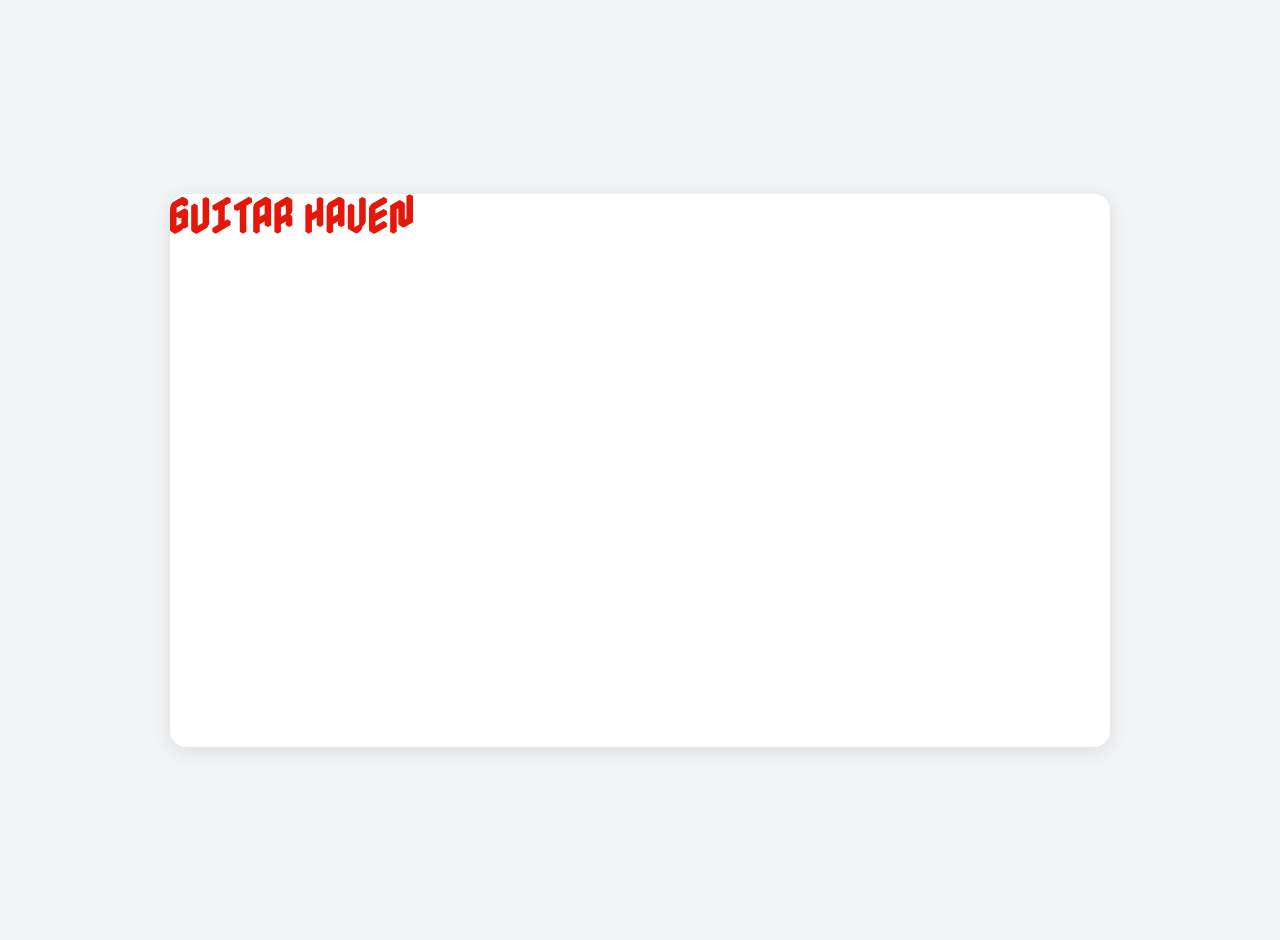
<file: autorization.html>
<!DOCTYPE html>
<html lang="en">

<head>
    <meta charset="UTF-8">
    <meta name="viewport" content="width=device-width, initial-scale=1.0">
    <title>Guitar Haven Авторизация</title>
    <link rel="stylesheet" href="autorization.css">
    <link rel="icon" href="images/main/logofavicon.ico">
</head>

<body>
    <div class="container logo-container">
        <a href="index.html"><img src="images/main/logo.svg" alt="logo"></a>
    </div>
</body>

</html>
</file>
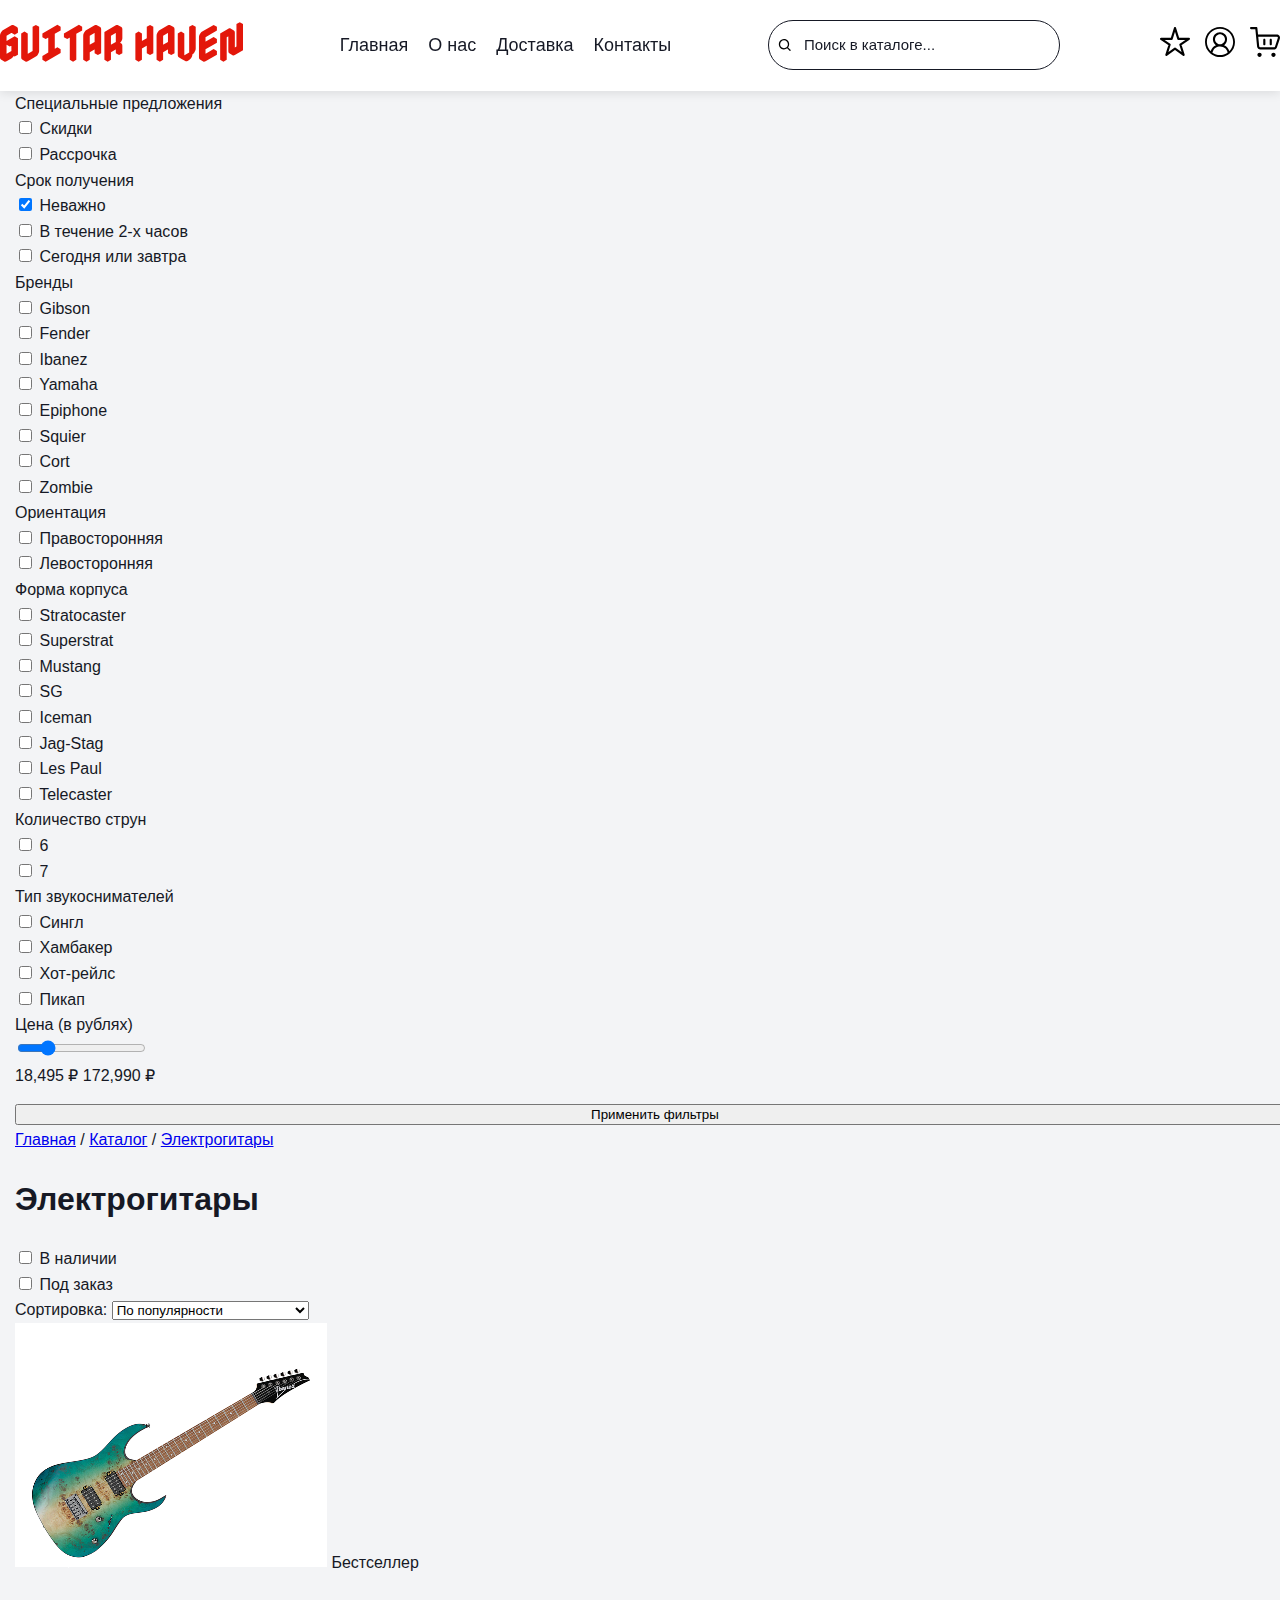
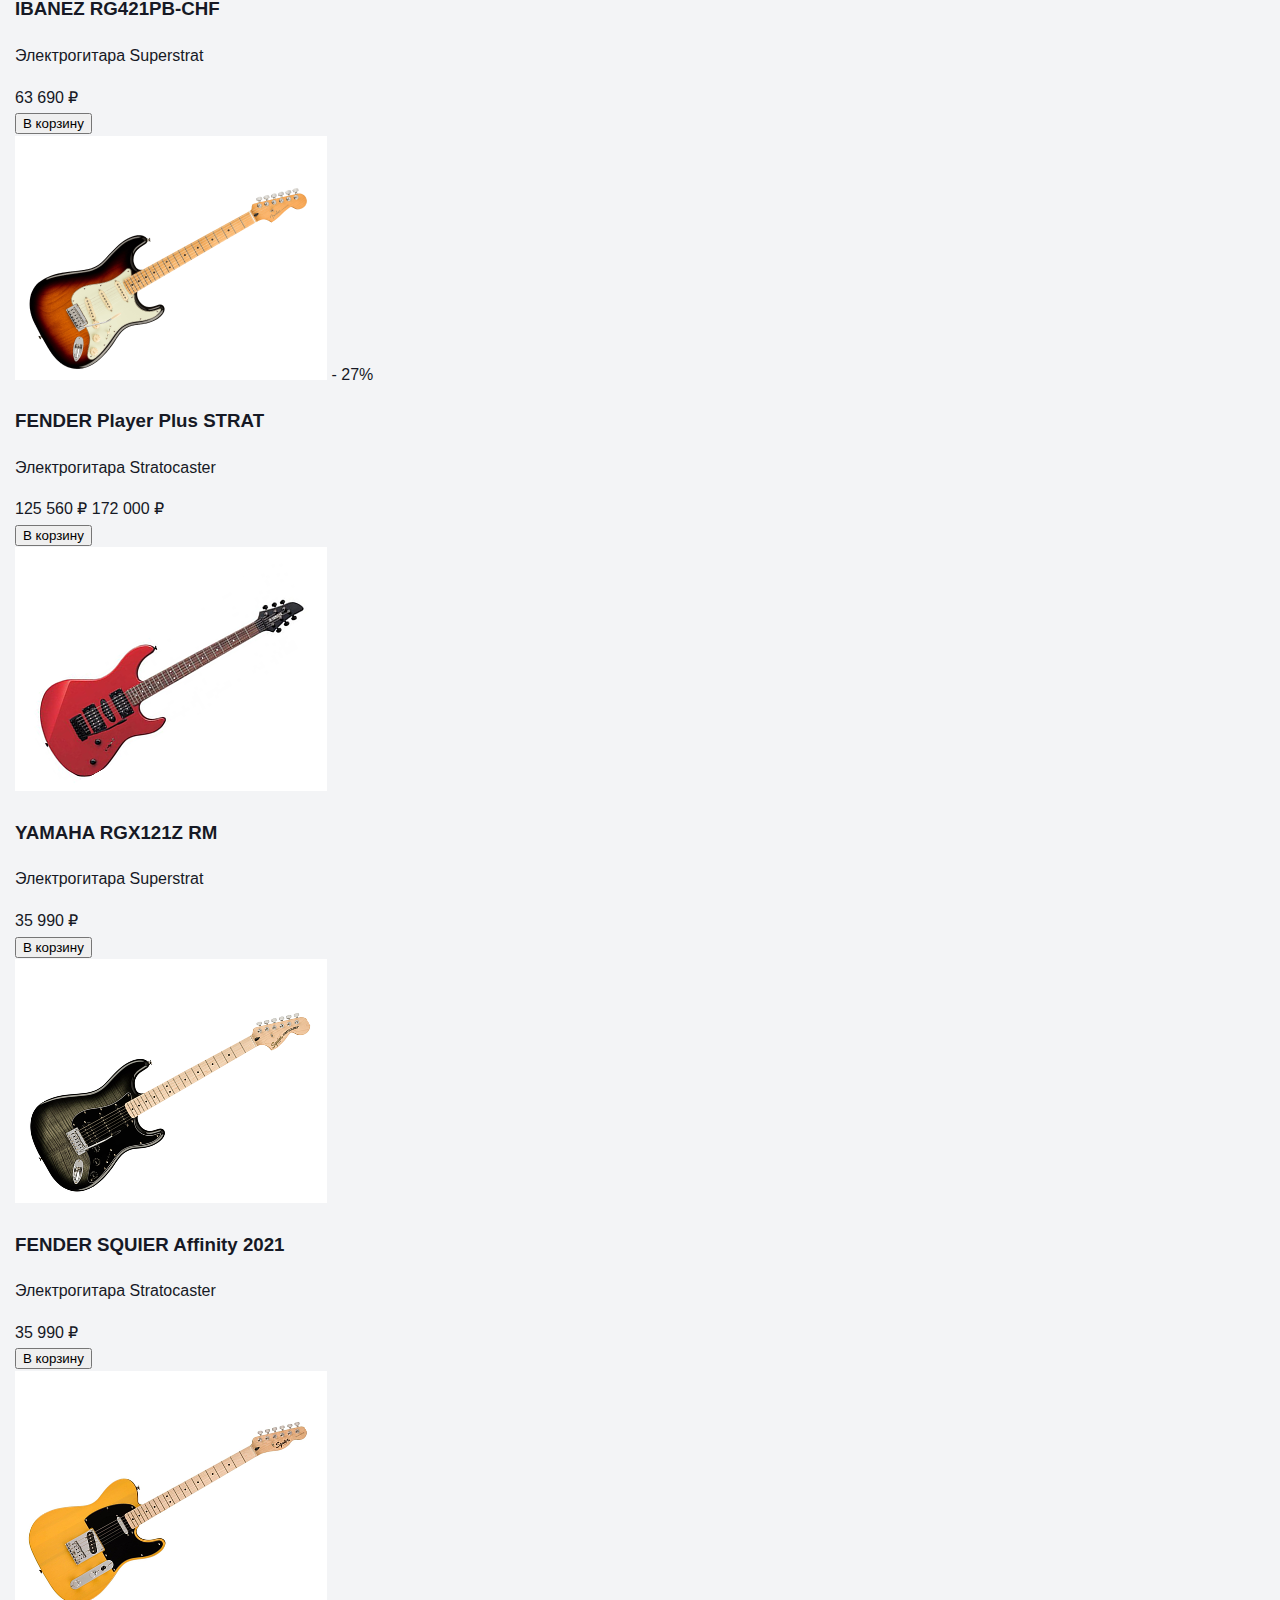
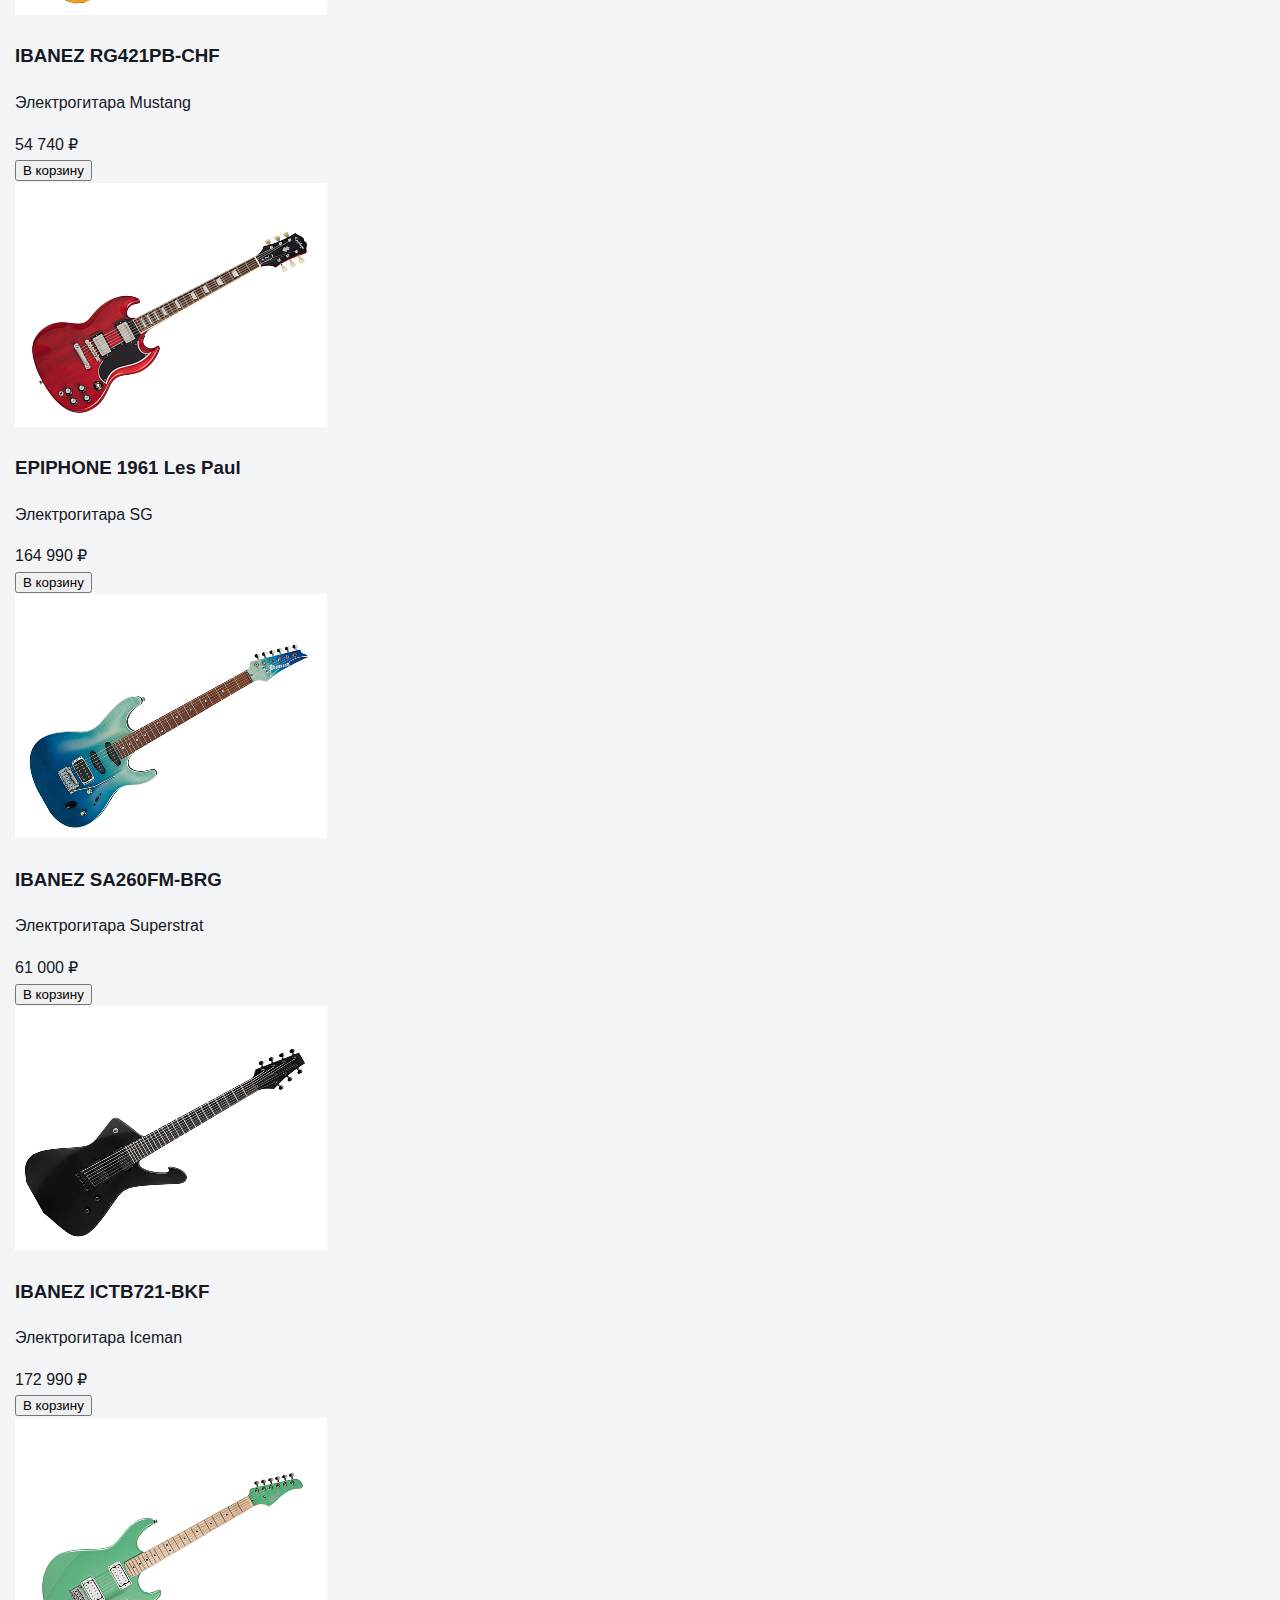
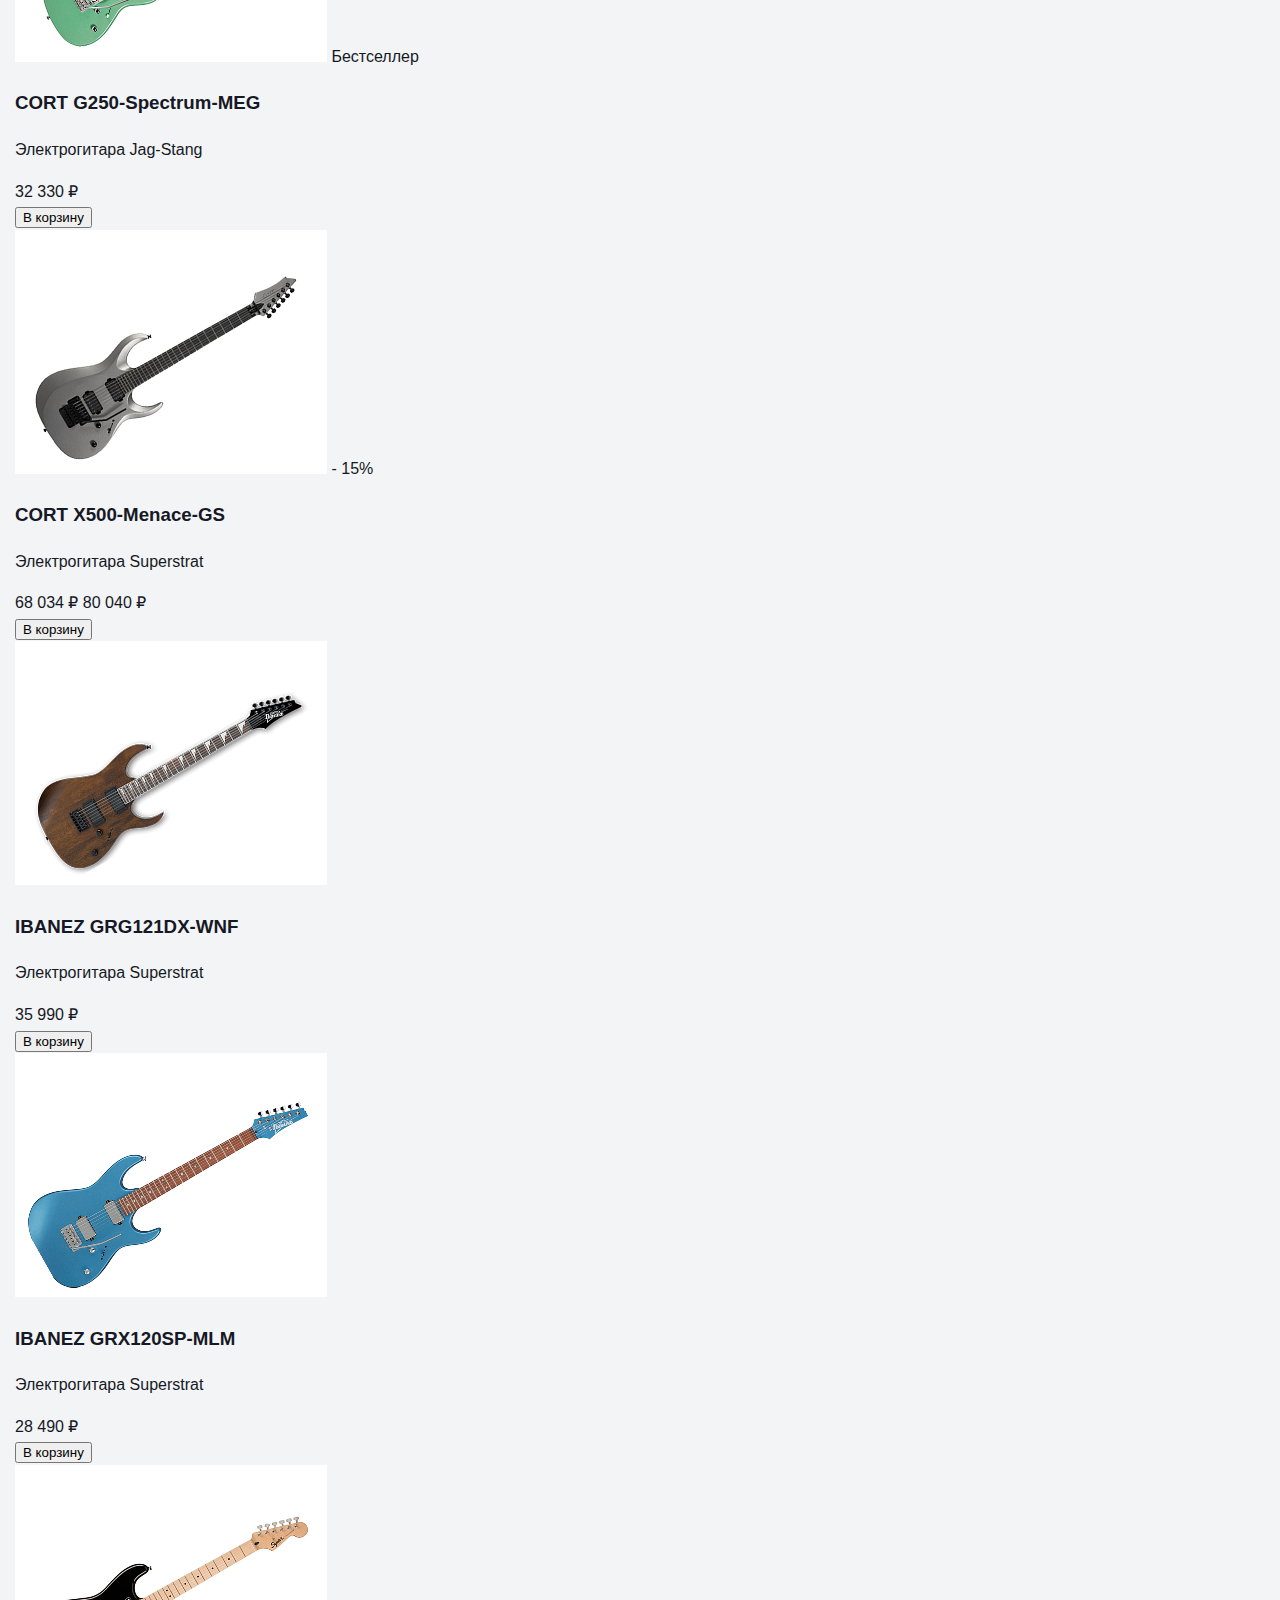
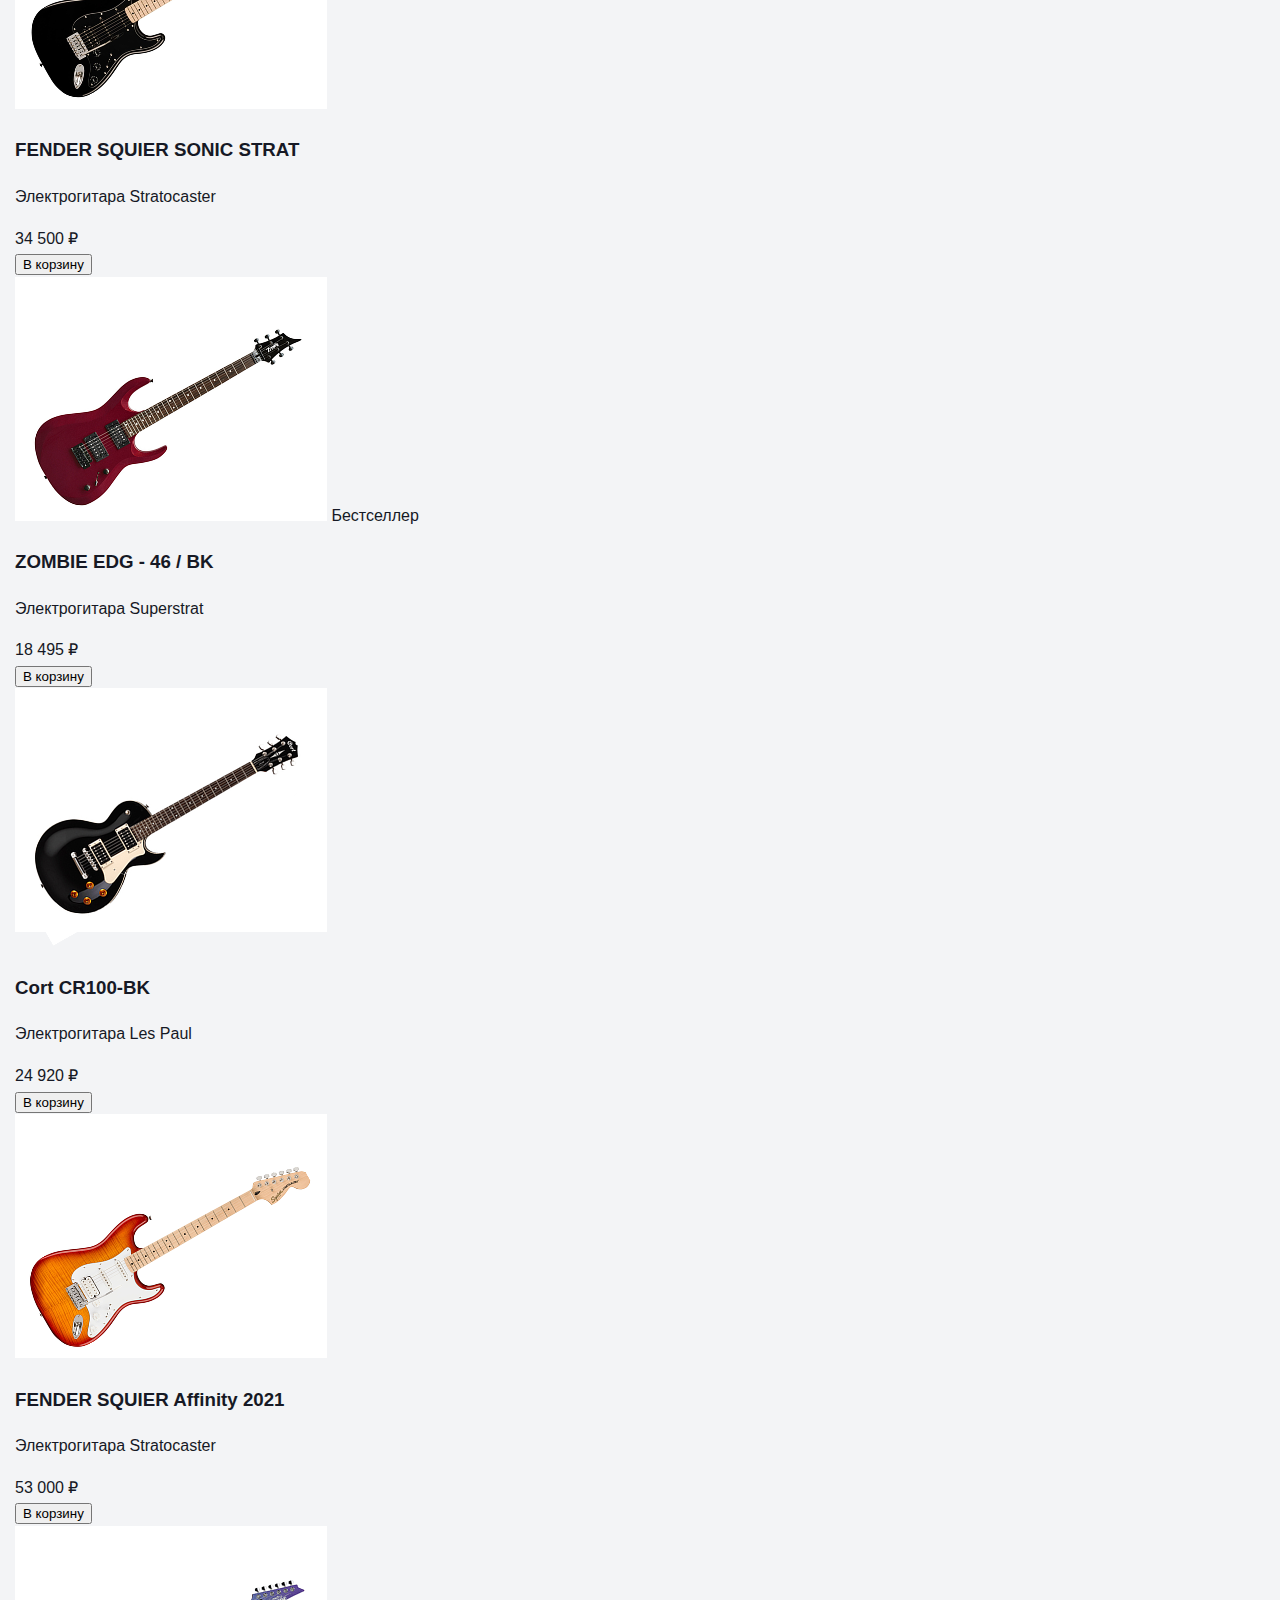
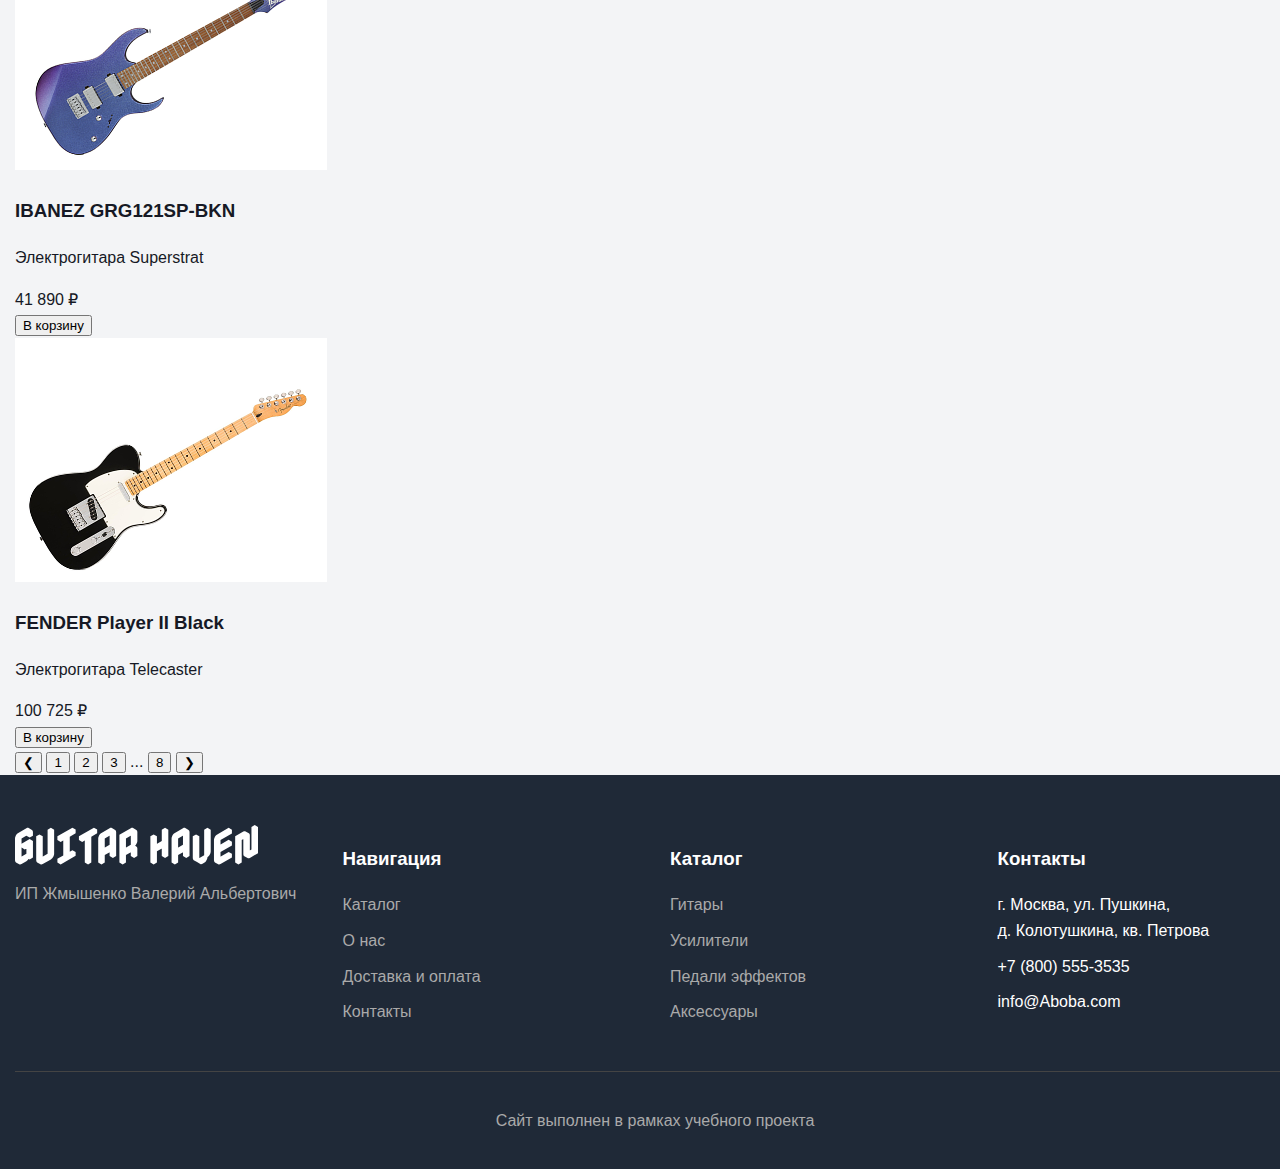
<file: catalog.html>
<!DOCTYPE html>
<html lang="en">

<head>
    <meta charset="UTF-8">
    <meta name="viewport" content="width=device-width, initial-scale=1.0">
    <title>Guitar Haven Каталог</title>
    <link rel="stylesheet" href="catalog.css">
    <link rel="icon" href="images/main/logofavicon.ico">
</head>

<body>

    <header>
        <div class="container header-container">
            <a href="index.html"><img src="images/main/logo.svg" alt="logo"></a>
            <nav>
                <ul class="nav-links">
                    <li><a href="index.html">Главная</a></li>
                    <li><a href="index.html">О нас</a></li>
                    <li><a href="index.html">Доставка</a></li>
                    <li><a href="index.html">Контакты</a></li>
                </ul>
            </nav>
            <div class="header-right">
                <div class="search-container">
                    <input type="text" class="search-input" placeholder="Поиск в каталоге...">
                    <img src="images/main/loop.svg" alt="" class="search-icon">
                </div>

                <div class="header-icons">
                    <a href="#"><img src="images/main/favorite.svg" alt="favorite"></a>
                    <a href="#"><img src="images/main/account.svg" alt="account"></a>
                    <a href="#"><img src="images/main/headercart.svg" alt="headercart"></a>
                </div>
            </div>
        </div>
    </header>
    <main class="container">
        <section class="filter">
            <div class="filter-section">
                <div class="filter-header">Специальные предложения</div>
                <div class="filter-options">
                    <div class="filter-option">
                        <label>
                            <input type="checkbox">
                            <span>Скидки</span>
                        </label>
                    </div>
                    <div class="filter-option">
                        <label>
                            <input type="checkbox">
                            <span>Рассрочка</span>
                        </label>
                    </div>
                </div>
            </div>

            <div class="filter-section">
                <div class="filter-header">Срок получения</div>
                <div class="filter-options">
                    <div class="filter-option">
                        <label>
                            <input type="checkbox" name="delivery" checked>
                            <span>Неважно</span>
                        </label>
                    </div>
                    <div class="filter-option">
                        <label>
                            <input type="checkbox" name="delivery">
                            <span>В течение 2-х часов</span>
                        </label>
                    </div>
                    <div class="filter-option">
                        <label>
                            <input type="checkbox" name="delivery">
                            <span>Сегодня или завтра</span>
                        </label>
                    </div>
                </div>
            </div>

            <div class="filter-section">
                <div class="filter-header">Бренды</div>
                <div class="filter-options">
                    <div class="filter-option">
                        <label>
                            <input type="checkbox">
                            <span>Gibson</span>
                        </label>
                    </div>
                    <div class="filter-option">
                        <label>
                            <input type="checkbox">
                            <span>Fender</span>
                        </label>
                    </div>
                    <div class="filter-option">
                        <label>
                            <input type="checkbox">
                            <span>Ibanez</span>
                        </label>
                    </div>
                    <div class="filter-option">
                        <label>
                            <input type="checkbox">
                            <span>Yamaha</span>
                        </label>
                    </div>
                    <div class="filter-option">
                        <label>
                            <input type="checkbox">
                            <span>Epiphone</span>
                        </label>
                    </div>
                    <div class="filter-option">
                        <label>
                            <input type="checkbox">
                            <span>Squier</span>
                        </label>
                    </div>
                    <div class="filter-option">
                        <label>
                            <input type="checkbox">
                            <span>Cort</span>
                        </label>
                    </div>
                    <div class="filter-option">
                        <label>
                            <input type="checkbox">
                            <span>Zombie</span>
                        </label>
                    </div>
                </div>
            </div>

            <div class="filter-section">
                <div class="filter-header">Ориентация</div>
                <div class="filter-options">
                    <div class="filter-option">
                        <label>
                            <input type="checkbox">
                            <span>Правосторонняя</span>
                        </label>
                    </div>
                    <div class="filter-option">
                        <label>
                            <input type="checkbox">
                            <span>Левосторонняя</span>
                        </label>
                    </div>
                </div>
            </div>

            <div class="filter-section">
                <div class="filter-header">Форма корпуса</div>
                <div class="filter-options">
                    <div class="filter-option">
                        <label>
                            <input type="checkbox">
                            <span>Stratocaster</span>
                        </label>
                    </div>
                    <div class="filter-option">
                        <label>
                            <input type="checkbox">
                            <span>Superstrat</span>
                        </label>
                    </div>
                    <div class="filter-option">
                        <label>
                            <input type="checkbox">
                            <span>Mustang</span>
                        </label>
                    </div>
                    <div class="filter-option">
                        <label>
                            <input type="checkbox">
                            <span>SG</span>
                        </label>
                    </div>
                    <div class="filter-option">
                        <label>
                            <input type="checkbox">
                            <span>Iceman</span>
                        </label>
                    </div>
                    <div class="filter-option">
                        <label>
                            <input type="checkbox">
                            <span>Jag-Stag</span>
                        </label>
                    </div>
                    <div class="filter-option">
                        <label>
                            <input type="checkbox">
                            <span>Les Paul</span>
                        </label>
                    </div>
                    <div class="filter-option">
                        <label>
                            <input type="checkbox">
                            <span>Telecaster</span>
                        </label>
                    </div>
                </div>
            </div>

            <div class="filter-section">
                <div class="filter-header">Количество струн</div>
                <div class="filter-options">
                    <div class="filter-option">
                        <label>
                            <input type="checkbox">
                            <span>6</span>
                        </label>
                    </div>
                    <div class="filter-option">
                        <label>
                            <input type="checkbox">
                            <span>7</span>
                        </label>
                    </div>
                </div>
            </div>

            <div class="filter-section">
                <div class="filter-header">Тип звукоснимателей</div>
                <div class="filter-options">
                    <div class="filter-option">
                        <label>
                            <input type="checkbox">
                            <span>Сингл</span>
                        </label>
                    </div>
                    <div class="filter-option">
                        <label>
                            <input type="checkbox">
                            <span>Хамбакер</span>
                        </label>
                    </div>
                    <div class="filter-option">
                        <label>
                            <input type="checkbox">
                            <span>Хот-рейлс</span>
                        </label>
                    </div>
                    <div class="filter-option">
                        <label>
                            <input type="checkbox">
                            <span>Пикап</span>
                        </label>
                    </div>
                </div>
            </div>

            <div class="filter-section">
                <div class="filter-header">Цена (в рублях)</div>
                <input type="range" min="18495" max="172990" value="50000" class="price-slider">
                <div class="price-range">
                    <span>18,495 ₽</span>
                    <span>172,990 ₽</span>
                </div>
                <button class="add-to-cart" style="width: 100%; margin-top: 15px;">Применить фильтры</button>
            </div>
        </section>

        <section class="products-section">
            <div class="breadcrumbs">
                <a href="index.html">Главная</a>  /
                <a href="#">Каталог</a>  /
                <a href="#">Электрогитары</a>
            </div>
            <h1 class="page-title">Электрогитары</h1>

            <div class="products-header">
                <div class="stock-options">
                    <div class="filter-option">
                        <label>
                            <input type="checkbox" id="in-stock">
                            <span>В наличии</span>
                        </label>
                    </div>
                    <div class="filter-option">
                        <label>
                            <input type="checkbox" id="on-order">
                            <span>Под заказ</span>
                        </label>
                    </div>
                </div>
                <div class="sort-container">
                    <span class="sort-label">Сортировка:</span>
                    <select class="sort-select">
                        <option>По популярности</option>
                        <option>По цене (сначала дешевые)</option>
                        <option>По цене (сначала дорогие)</option>
                        <option>По новизне</option>
                    </select>
                </div>
            </div>

            <div class="products-grid">

                <div class="product-card">
                    <div class="product-image">
                        <img src="images/cards/card1.png" alt="Электрогитара">
                        <span class="product-badge">Бестселлер</span>
                    </div>
                    <div class="product-details">
                        <h3 class="product-title">IBANEZ RG421PB-CHF</h3>
                        <p class="product-subtitle">Электрогитара Superstrat</p>
                        <div class="product-footer">
                            <div class="product-price">63 690 ₽</div>
                            <button class="add-to-cart">В корзину</button>
                        </div>
                    </div>
                </div>


                <div class="product-card">
                    <div class="product-image">
                        <img src="images/cards/card2.png" alt="Электрогитара">
                        <span class="product-badge sale">- 27%</span>
                    </div>
                    <div class="product-details">
                        <h3 class="product-title">FENDER Player Plus STRAT</h3>
                        <p class="product-subtitle">Электрогитара Stratocaster</p>
                        <div class="product-footer">
                            <div>
                                <span class="product-price">125 560 ₽</span>
                                <span class="old-price">172 000 ₽</span>
                            </div>
                            <button class="add-to-cart">В корзину</button>
                        </div>
                    </div>
                </div>


                <div class="product-card">
                    <div class="product-image">
                        <img src="images/cards/card3.png" alt="Электрогитара">
                    </div>
                    <div class="product-details">
                        <h3 class="product-title">YAMAHA RGX121Z RM</h3>
                        <p class="product-subtitle">Электрогитара Superstrat</p>
                        <div class="product-footer">
                            <div class="product-price">35 990 ₽</div>
                            <button class="add-to-cart">В корзину</button>
                        </div>
                    </div>
                </div>


                <div class="product-card">
                    <div class="product-image">
                        <img src="images/cards/card4.png" alt="Электрогитара">
                    </div>
                    <div class="product-details">
                        <h3 class="product-title">FENDER SQUIER Affinity 2021</h3>
                        <p class="product-subtitle">Электрогитара Stratocaster</p>
                        <div class="product-footer">
                            <div class="product-price">35 990 ₽</div>
                            <button class="add-to-cart">В корзину</button>
                        </div>
                    </div>
                </div>


                <div class="product-card">
                    <div class="product-image">
                        <img src="images/cards/card5.png" alt="Электрогитара">
                    </div>
                    <div class="product-details">
                        <h3 class="product-title">IBANEZ RG421PB-CHF</h3>
                        <p class="product-subtitle">Электрогитара Mustang</p>
                        <div class="product-footer">
                            <div class="product-price">54 740 ₽</div>
                            <button class="add-to-cart">В корзину</button>
                        </div>
                    </div>
                </div>


                <div class="product-card">
                    <div class="product-image">
                        <img src="images/cards/card6.png" alt="Электрогитара">
                    </div>
                    <div class="product-details">
                        <h3 class="product-title">EPIPHONE 1961 Les Paul</h3>
                        <p class="product-subtitle">Электрогитара SG</p>
                        <div class="product-footer">
                            <div class="product-price">164 990 ₽</div>
                            <button class="add-to-cart">В корзину</button>
                        </div>
                    </div>
                </div>


                <div class="product-card">
                    <div class="product-image">
                        <img src="images/cards/card7.png" alt="Электрогитара">
                    </div>
                    <div class="product-details">
                        <h3 class="product-title">IBANEZ SA260FM-BRG</h3>
                        <p class="product-subtitle">Электрогитара Superstrat</p>
                        <div class="product-footer">
                            <div class="product-price">61 000 ₽</div>
                            <button class="add-to-cart">В корзину</button>
                        </div>
                    </div>
                </div>


                <div class="product-card">
                    <div class="product-image">
                        <img src="images/cards/card8.png" alt="Электрогитара">
                    </div>
                    <div class="product-details">
                        <h3 class="product-title">IBANEZ ICTB721-BKF</h3>
                        <p class="product-subtitle">Электрогитара Iceman</p>
                        <div class="product-footer">
                            <div class="product-price">172 990 ₽</div>
                            <button class="add-to-cart">В корзину</button>
                        </div>
                    </div>
                </div>
                <div class="product-card">
                    <div class="product-image">
                        <img src="images/cards/card9.png" alt="Электрогитара">
                        <span class="product-badge">Бестселлер</span>
                    </div>
                    <div class="product-details">
                        <h3 class="product-title">CORT G250-Spectrum-MEG</h3>
                        <p class="product-subtitle">Электрогитара Jag-Stang</p>
                        <div class="product-footer">
                            <div class="product-price">32 330 ₽</div>
                            <button class="add-to-cart">В корзину</button>
                        </div>
                    </div>
                </div>


                <div class="product-card">
                    <div class="product-image">
                        <img src="images/cards/card10.png" alt="Электрогитара">
                        <span class="product-badge sale">- 15%</span>
                    </div>
                    <div class="product-details">
                        <h3 class="product-title">CORT X500-Menace-GS</h3>
                        <p class="product-subtitle">Электрогитара Superstrat</p>
                        <div class="product-footer">
                            <div>
                                <span class="product-price">68 034 ₽</span>
                                <span class="old-price">80 040 ₽</span>
                            </div>
                            <button class="add-to-cart">В корзину</button>
                        </div>
                    </div>
                </div>


                <div class="product-card">
                    <div class="product-image">
                        <img src="images/cards/card11.png" alt="Электрогитара">
                    </div>
                    <div class="product-details">
                        <h3 class="product-title">IBANEZ GRG121DX-WNF</h3>
                        <p class="product-subtitle">Электрогитара Superstrat</p>
                        <div class="product-footer">
                            <div class="product-price">35 990 ₽</div>
                            <button class="add-to-cart">В корзину</button>
                        </div>
                    </div>
                </div>

                <div class="product-card">
                    <div class="product-image">
                        <img src="images/cards/card12.png" alt="Электрогитара">
                    </div>
                    <div class="product-details">
                        <h3 class="product-title">IBANEZ GRX120SP-MLM</h3>
                        <p class="product-subtitle">Электрогитара Superstrat</p>
                        <div class="product-footer">
                            <div class="product-price">28 490 ₽</div>
                            <button class="add-to-cart">В корзину</button>
                        </div>
                    </div>
                </div>


                <div class="product-card">
                    <div class="product-image">
                        <img src="images/cards/card13.png" alt="Электрогитара">
                    </div>
                    <div class="product-details">
                        <h3 class="product-title">FENDER SQUIER SONIC STRAT</h3>
                        <p class="product-subtitle">Электрогитара Stratocaster</p>
                        <div class="product-footer">
                            <div class="product-price">34 500 ₽</div>
                            <button class="add-to-cart">В корзину</button>
                        </div>
                    </div>
                </div>


                <div class="product-card">
                    <div class="product-image">
                        <img src="images/cards/card14.png" alt="Электрогитара">
                        <span class="product-badge">Бестселлер</span>
                    </div>
                    <div class="product-details">
                        <h3 class="product-title">ZOMBIE EDG - 46 / BK</h3>
                        <p class="product-subtitle">Электрогитара Superstrat</p>
                        <div class="product-footer">
                            <div class="product-price">18 495 ₽</div>
                            <button class="add-to-cart">В корзину</button>
                        </div>
                    </div>
                </div>


                <div class="product-card">
                    <div class="product-image">
                        <img src="images/cards/card15.png" alt="Электрогитара">
                    </div>
                    <div class="product-details">
                        <h3 class="product-title">Cort CR100-BK</h3>
                        <p class="product-subtitle">Электрогитара Les Paul</p>
                        <div class="product-footer">
                            <div class="product-price">24 920 ₽</div>
                            <button class="add-to-cart">В корзину</button>
                        </div>
                    </div>
                </div>


                <div class="product-card">
                    <div class="product-image">
                        <img src="images/cards/card16.png" alt="Электрогитара">
                    </div>
                    <div class="product-details">
                        <h3 class="product-title">FENDER SQUIER Affinity 2021</h3>
                        <p class="product-subtitle">Электрогитара Stratocaster</p>
                        <div class="product-footer">
                            <div class="product-price">53 000 ₽</div>
                            <button class="add-to-cart">В корзину</button>
                        </div>
                    </div>
                </div>
                <div class="product-card">
                    <div class="product-image">
                        <img src="images/cards/card17.png" alt="Электрогитара">
                    </div>
                    <div class="product-details">
                        <h3 class="product-title">IBANEZ GRG121SP-BKN</h3>
                        <p class="product-subtitle">Электрогитара Superstrat</p>
                        <div class="product-footer">
                            <div class="product-price">41 890 ₽</div>
                            <button class="add-to-cart">В корзину</button>
                        </div>
                    </div>
                </div>


                <div class="product-card">
                    <div class="product-image">
                        <img src="images/cards/card18.png" alt="Электрогитара">
                    </div>
                    <div class="product-details">
                        <h3 class="product-title">FENDER Player II Black</h3>
                        <p class="product-subtitle">Электрогитара Telecaster</p>
                        <div class="product-footer">
                            <div class="product-price">100 725 ₽</div>
                            <button class="add-to-cart">В корзину</button>
                        </div>
                    </div>
                </div>
            </div>
            <div class="pagination">
                <nav class="pagination-nav">
                    <button class="pagination-btn">❮</button>
                    <button class="pagination-btn active">1</button>
                    <button class="pagination-btn">2</button>
                    <button class="pagination-btn">3</button>
                    <span>...</span>
                    <button class="pagination-btn">8</button>
                    <button class="pagination-btn">❯</button>
                </nav>
            </div>
        </section>
    </main>
    <footer>
        <div class="container">
            <div class="footer-grid">
                <div>
                    <div class="footer-logo">
                        <img src="images/main/logofooter.svg" alt="">
                    </div>
                    <p class="footer-description">ИП Жмышенко Валерий Альбертович</p>
                </div>

                <div>
                    <h3>Навигация</h3>
                    <ul class="footer-links">
                        <li><a href="catalog.html">Каталог</a></li>
                        <li><a href="#aboutus">О нас</a></li>
                        <li><a href="#delivery">Доставка и оплата</a></li>
                        <li><a href="#contacts">Контакты</a></li>
                    </ul>
                </div>

                <div>
                    <h3>Каталог</h3>
                    <ul class="footer-links">
                        <li><a href="#">Гитары</a></li>
                        <li><a href="#">Усилители</a></li>
                        <li><a href="#">Педали эффектов</a></li>
                        <li><a href="#">Аксессуары</a></li>
                    </ul>
                </div>

                <div>
                    <h3>Контакты</h3>
                    <ul class="footer-links">
                        <li>г. Москва, ул. Пушкина,<br>д. Колотушкина, кв.
                            Петрова</li>
                        <li>+7 (800) 555-3535</li>
                        <li>info@Aboba.com</li>
                    </ul>
                </div>
            </div>

            <div class="footer-bottom">
                <p>Сайт выполнен в рамках учебного проекта</p>
            </div>
        </div>
    </footer>
</body>

</html>
</file>
<file: autorization.css>
body {
    font-family: 'Segoe UI', Tahoma, Geneva, Verdana, sans-serif;
    background-color: #f3f4f6;
    display: flex;
    justify-content: center;
    align-items: center;
    min-height: 100vh;
    margin: 0;
    padding: 20px;
}

.container {
    width: 940px;
    height: 553px;
    background: white;
    border-radius: 16px;
    box-shadow: 0 4px 20px rgba(0, 0, 0, 0.1);
    display: flex;
    overflow: hidden;
}

.image-side {
    width: 50%;
    background: url('images/main/reg-auto.png') no-repeat center center;
    background-size: cover;
    position: relative;
    cursor: pointer;
    transition: opacity 0.3s;
}

.image-side:hover {
    opacity: 0.9;
}

.form-side {
    width: 50%;
    justify-content: center;
    display: flex;
    flex-direction: column;
    align-items: center;
    position: relative;
}

.tabs {
    display: flex;
    width: 100%;
    max-width: 314px;
    margin-bottom: 32px;
}

.tab {
    flex: 1;
    padding: 8px 0;
    font-weight: 500;
    font-size: 18px;
    text-align: center;
    cursor: pointer;
    border-bottom: 2px solid #e5e7eb;
    color: #9ca3af;
}

.tab.active {
    border-bottom-color: #E3170A;
    color: #E3170A;
}

.form-container {
    width: 100%;
    max-width: 314px;
    transition: all 0.3s ease;
}

.hidden-form {
    opacity: 0;
    height: 0;
    overflow: hidden;
    position: absolute;
}

.visible-form {
    opacity: 1;
    height: auto;
}

.input-group {
    margin-bottom: 16px;
    position: relative;
}

input {
    box-sizing: border-box;
    padding: 0 20px;
    width: 100%;
    height: 50px;
    border: 1px solid #d1d5db;
    border-radius: 8px;
    font-size: 14px;
    outline: none;
}

input:focus {
    border-color: #E3170A;
    box-shadow: 0 0 0 2px rgba(227, 23, 10, 0.2);
}


.forgot-link {
    font-size: 13px;
    color: #6b7280;
    text-align: left;
    margin-bottom: 24px;
    display: block;
    text-decoration: none;
}

.forgot-link:hover {
    color: #E3170A;
}

.btn {
    width: 100%;
    height: 50px;
    background: #E3170A;
    color: white;
    border: none;
    border-radius: 8px;
    font-weight: 500;
    font-size: 16px;
    cursor: pointer;
    margin-bottom: 16px;
}

.btn:hover {
    background: #c51409;
}

.checkbox-container {
    display: flex;
    align-items: flex-start;
    margin-bottom: 24px;
}

.custom-checkbox {
    position: relative;
    padding-left: 28px;
    cursor: pointer;
    font-size: 14px;
    color: #4b5563;
    line-height: 1.4;
    text-decoration: underline;
}

.custom-checkbox:hover {
    color: #E3170A;
}

.custom-checkbox input {
    position: absolute;
    opacity: 0;
    cursor: pointer;
    height: 0;
    width: 0;
}

.checkmark {
    position: absolute;
    top: 2px;
    left: 0;
    height: 20px;
    width: 20px;
    background-color: white;
    border: 1px solid #d1d5db;
    border-radius: 4px;
}

.custom-checkbox:hover input~.checkmark {
    border-color: #E3170A;
}

.custom-checkbox input:checked~.checkmark {
    background-color: #E3170A;
    border-color: #E3170A;
}

.checkmark:after {
    content: "";
    position: absolute;
    display: none;
    left: 7px;
    top: 3px;
    width: 5px;
    height: 10px;
    border: solid white;
    border-width: 0 2px 2px 0;
    transform: rotate(45deg);
}
</file>
<file: catalog.css>
html {
    scroll-behavior: smooth;
  }

body {
    font-family: 'Segoe UI', Tahoma, Geneva, Verdana, sans-serif;
    margin: 0 auto;
    padding: 0;
    background-color: #F3F4F6;
    color: #161925;
    line-height: 1.6;
}

.container {
    width: 100%;
    max-width: 1556px;
    margin: 0 auto;
    padding: 0 15px;
}

header {
    background-color: white;
    box-shadow: 0 2px 10px rgba(0, 0, 0, 0.1);
    position: sticky;
    top: 0;
    z-index: 100;
}

.header-container {
    display: flex;
    justify-content: space-between;
    align-items: center;
    padding: 15px 0;
}

.nav-links {
    display: flex;
    list-style: none;
    gap: 20px;
    padding: 0;
}

.nav-links a {
    text-decoration: none;
    color: #161925;
    font-weight: 500;
    font-size: 18px;
}

.nav-links a:hover {
    color: #e67e22;
}

.header-right {
    display: flex;
    align-items: center;
    gap: 100px;
}

.search-container {
    position: relative;
}

.search-input {
    padding: 8px 15px 8px 35px;
    border-radius: 40px;
    border: 1px solid #161925;
    width: 240px;
    height: 32px;
}

.search-input::placeholder {
    color: #161925;
    font-size: 15px;
}

.search-icon {
    position: absolute;
    left: 10px;
    top: 50%;
    transform: translateY(-50%);
    color: #161925;
}

.header-icons {
    display: flex;
    gap: 15px;
}

.header-icons img {
    width: 30px;
}



footer {
    background-color: #1F2937;
    color: white;
    padding: 50px 0 20px;
}

.footer-grid {
    display: grid;
    grid-template-columns: repeat(auto-fit, minmax(200px, 1fr));
    gap: 30px;
    margin-bottom: 30px;
}

.footer-logo {
    display: flex;
    align-items: center;
    margin-bottom: 15px;
}

.footer-logo i {
    font-size: 28px;
    color: #e67e22;
    margin-right: 10px;
}

.footer-logo span {
    font-size: 22px;
    font-weight: bold;
}

.footer-description {
    color: #aaa;
    line-height: 1.6;
}

.footer-column h3 {
    font-size: 1.2rem;
    margin-bottom: 20px;
}

.footer-links {
    list-style: none;
    padding: 0;
}

.footer-links li {
    margin-bottom: 10px;
}

.footer-links a {
    color: #aaa;
    text-decoration: none;
    transition: color 0.3s ease;
}

.footer-links a:hover {
    color: #e67e22;
}

.footer-bottom {
    border-top: 1px solid #444;
    padding-top: 20px;
    text-align: center;
    color: #aaa;
}
</file>
